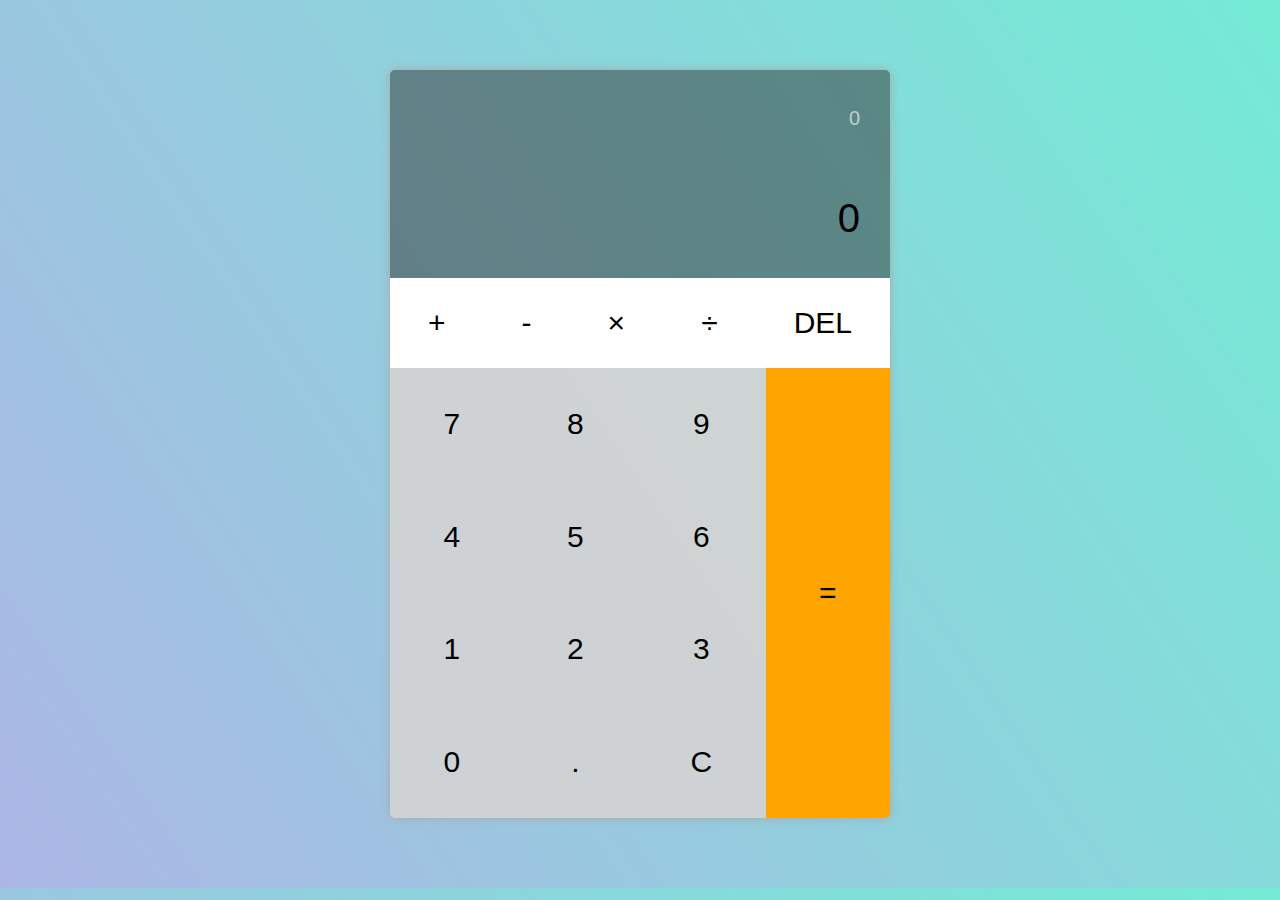
<file: index.html>
<!DOCTYPE html>
<html lang="en">
<head>
  <meta charset="UTF-8">
  <meta http-equiv="X-UA-Compatible" content="IE=edge">
  <meta name="viewport" content="width=device-width, initial-scale=1.0">
  <link rel="stylesheet" href="calculator.css">
  <link rel="icon" href="icon.png">
  <title>Calculator</title>
</head>
<body>
  <div class="container">
    <div class="display">
      <div class="first">0</div>
      <div class="second">0</div>
    </div>
    <div class="calculator-keys">
      <div class="operation">
        <button class="operators plus">+</button>
        <button class="operators minus">-</button>
        <button class="operators times">&times;</button>
        <button class="operators divide">&divide;</button>
        <button class="operators delete">DEL</button>
      </div>
      <div class="numberss">
        <button class="numbers seven">7</button>
        <button class="numbers eight">8</button>
        <button class="numbers nine">9</button>
        <button class="numbers four">4</button>
        <button class="numbers five">5</button>
        <button class="numbers six">6</button>
        <button class="numbers one">1</button>
        <button class="numbers two">2</button>
        <button class="numbers three">3</button>
        <button class="numbers zero">0</button>
        <button class="numbers decimal">.</button>
        <button class="operators clear">C</button>
        <button class="operators equal"> = </button>
      </div>
    </div>
  </div>


  <script src="calculator.js"></script>


</body>
</html>
</file>
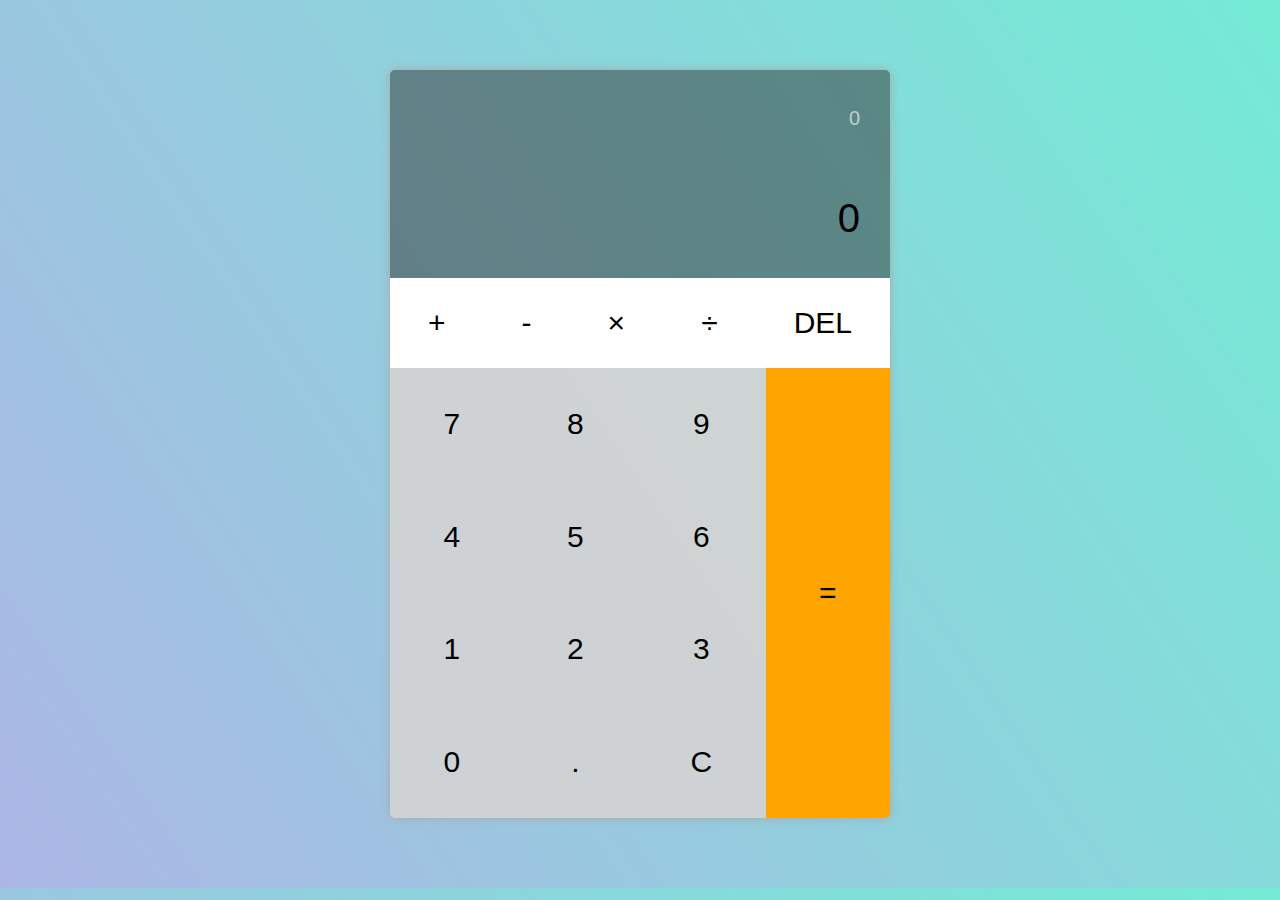
<file: caluclator.html>
<!DOCTYPE html>
<html lang="en">
<head>
  <meta charset="UTF-8">
  <meta http-equiv="X-UA-Compatible" content="IE=edge">
  <meta name="viewport" content="width=device-width, initial-scale=1.0">
  <link rel="stylesheet" href="calculator.css">
  <link rel="icon" href="icon.png">
  <title>Calculator</title>
</head>
<body>
  <div class="container">
    <div class="display">
      <div class="first">0</div>
      <div class="second">0</div>
    </div>
    <div class="calculator-keys">
      <div class="operation">
        <button class="operators plus">+</button>
        <button class="operators minus">-</button>
        <button class="operators times">&times;</button>
        <button class="operators divide">&divide;</button>
        <button class="operators delete">DEL</button>
      </div>
      <div class="numberss">
        <button class="numbers seven">7</button>
        <button class="numbers eight">8</button>
        <button class="numbers nine">9</button>
        <button class="numbers four">4</button>
        <button class="numbers five">5</button>
        <button class="numbers six">6</button>
        <button class="numbers one">1</button>
        <button class="numbers two">2</button>
        <button class="numbers three">3</button>
        <button class="numbers zero">0</button>
        <button class="numbers decimal">.</button>
        <button class="operators clear">C</button>
        <button class="operators equal"> = </button>
      </div>
    </div>
  </div>


  <script src="calculator.js"></script>


</body>
</html>
</file>
<file: calculator.css>
body {
    font-family: sans-serif;
    margin: 0;
}

body{
    display: flex;
    background-image: linear-gradient(236deg, #74ebd5, #acb6e5);
}

.container {
    margin: 70px auto;
    width: 500px;
    max-height: auto;
    box-shadow: 0 0 10px darkgray;
    border-radius: 5px;
    overflow: hidden;
}

.display {
    display: flex;
    min-height: 200px;
    max-height: auto;
    max-width: auto;
    flex-direction: column;
    align-items: flex-end;
    justify-content: space-around;
    vertical-align: middle;
    padding: 4px 30px;
    background-color: rgba(50, 50, 50, .5);
    word-wrap: break-word;
    word-break: break-all;
    font-size: 40px;
}

.calculator-keys {
    height: auto;
}

.operation {
    display: grid;
    grid-template-columns: repeat(5, auto);
    height: 90px;
}

.numberss {
    display: grid;
    grid-template-columns: repeat(4, auto);
    height: 450px;
    grid-template-areas:
    'seven eight nine equal'
    'four five six equal'
    'one two three equal'
    'zero decimal clear equal' ;
}

.equal {
    grid-area: equal;
}

button {
    border: none;
    transition: background-color 0.15s;
    font-size: 30px;
    color: black;
    padding: 7px 0;
    
}


.operators:hover,
.operators:focus,
.operators:active {
    outline: none;
    background-color: rgba(255, 255, 255, 0.645);
}

.operators {
    background-color: white;
}

.numbers:hover,
.numbers:focus,
.clear:hover,
.clear:focus {
    outline: none;
    background-color: #d2d2d387;
}

.numbers {
    background-color: #d2d2d3f0;
}

.equal:hover,
.equal:focus {
    background-color: rgba(255, 166, 0, 0.678);
}

.equal {
    background-color: orange;
}

.clear {
    background-color: #d2d2d3f0;
}

.first {
    font-size: 20px;
    color: rgba(255, 255, 255, 0.6);
}
</file>
